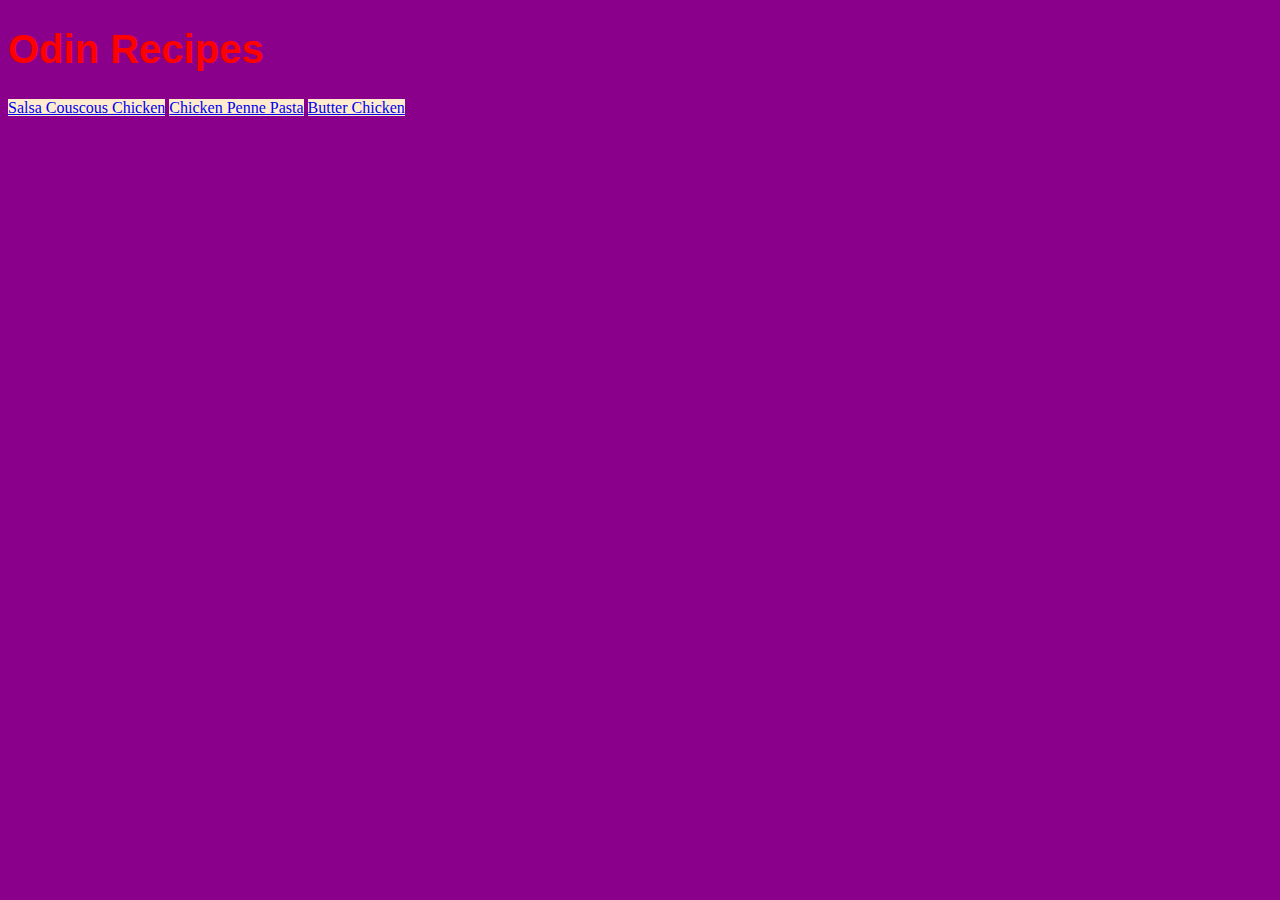
<file: index.html>
<!DOCTYPE html>
<html lang="en">
<head>
    <meta charset="UTF-8">
    <meta http-equiv="X-UA-Compatible" content="IE=edge">
    <meta name="viewport" content="width=device-width, initial-scale=1.0">
    <title>Odin Recipes</title>
    <link rel="stylesheet" href="style/style.css">
</head>
<body>
    <h1 class="title">Odin Recipes</h1>
    <a class='link' href="./recipes/salsa-couscous-chicken.html">Salsa Couscous Chicken</a>
    <a class='link' href="./recipes/chicken-penne-pasta.html">Chicken Penne Pasta</a>
    <a class='link' href="./recipes/butter-chicken.html">Butter Chicken</a>
</body>
</html>
</file>
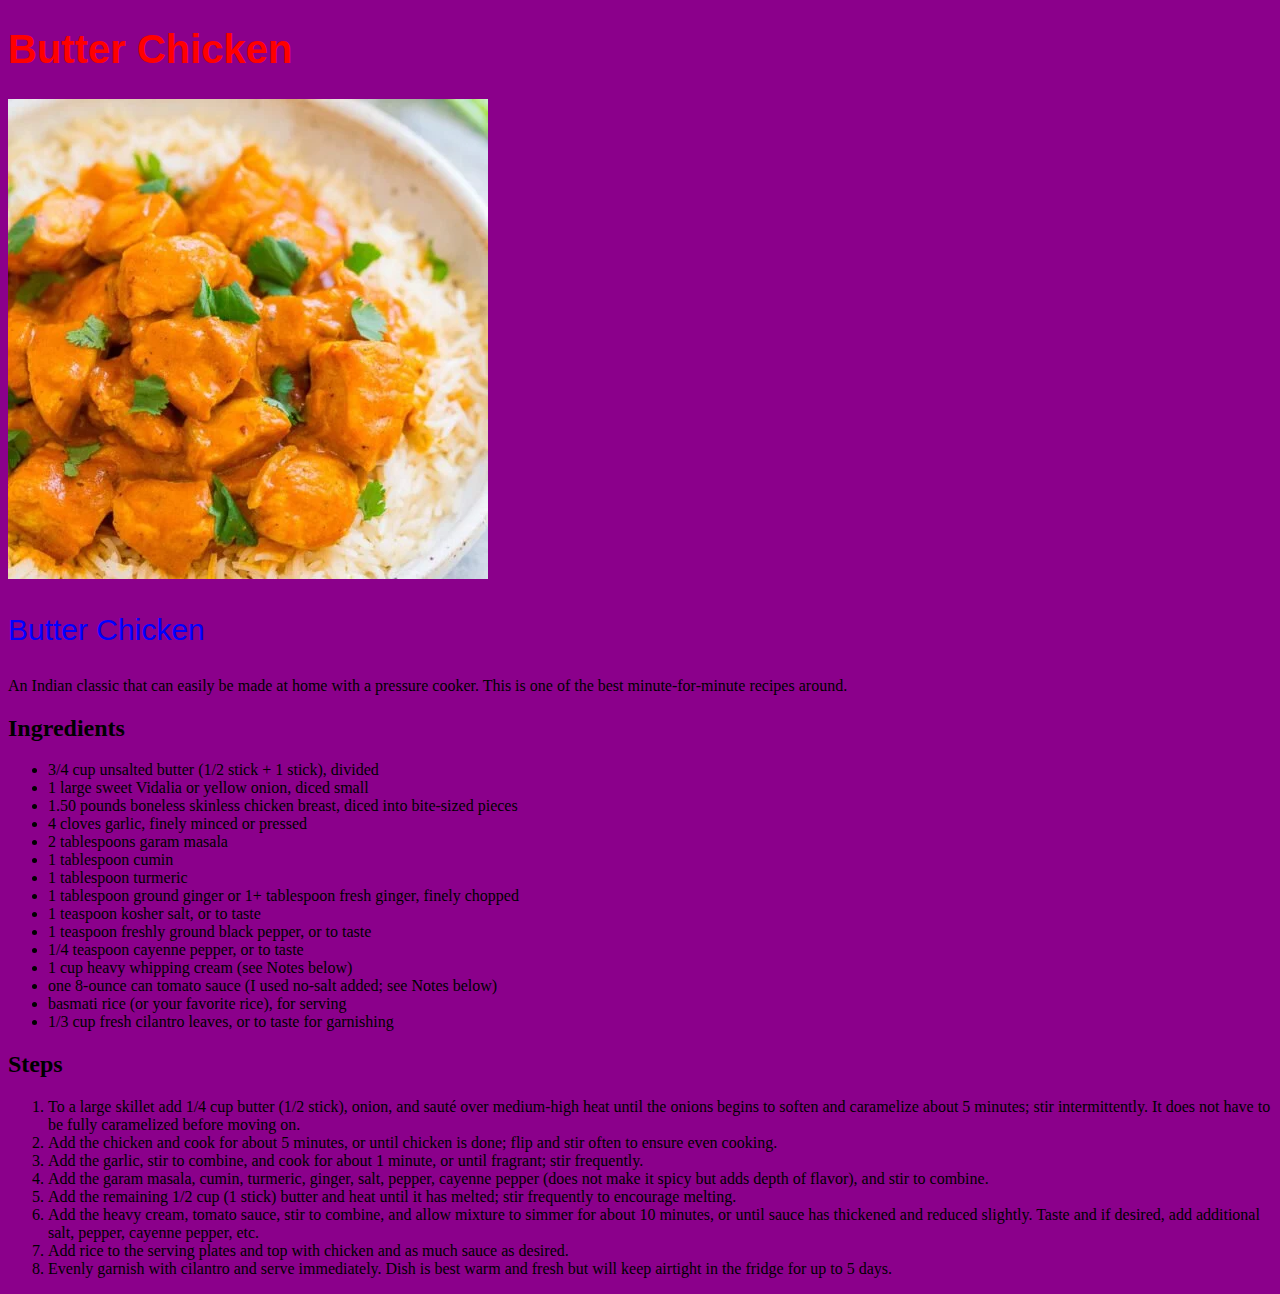
<file: recipes/butter-chicken.html>
<!DOCTYPE html>
<html lang="en">
<head>
  <meta charset="UTF-8">
  <meta http-equiv="X-UA-Compatible" content="IE=edge">
  <meta name="viewport" content="width=device-width, initial-scale=1.0">
  <title>Odin Recipes</title>
  <link rel="stylesheet" href="../style/style.css">
</head>
<body>
  <h1 class="title">Butter Chicken</h1>
  <img src="../img/butter-chicken.webp" alt="">
  <p class ='subtitle'>
      Butter Chicken
  </p>
  <p>
    An Indian classic that can easily be made at home with a pressure cooker. This is one of the best minute-for-minute recipes around.
  </p>
  
  <h2>Ingredients</h2>
  <ul>
    
    <li>3/4 cup unsalted butter (1/2 stick + 1 stick), divided</li>
    <li>1 large sweet Vidalia or yellow onion, diced small</li>
    <li>1.50 pounds boneless skinless chicken breast, diced into bite-sized pieces</li>
    <li>4 cloves garlic, finely minced or pressed</li>
    <li>2 tablespoons garam masala</li>
    <li>1 tablespoon cumin</li>
    <li>1 tablespoon turmeric</li>
    <li>1 tablespoon ground ginger or 1+ tablespoon fresh ginger, finely chopped</li>
    <li>1 teaspoon kosher salt, or to taste</li>
    <li>1 teaspoon freshly ground black pepper, or to taste</li>
    <li>1/4 teaspoon cayenne pepper, or to taste</li>
    <li>1 cup heavy whipping cream (see Notes below)</li>
    <li>one 8-ounce can tomato sauce (I used no-salt added; see Notes below)</li>
    <li>basmati rice (or your favorite rice), for serving</li>
    <li>1/3 cup fresh cilantro leaves, or to taste for garnishing</li>

  </ul>
  
  <h2>Steps</h2>
  <ol>
    <li>To a large skillet add 1/4 cup butter (1/2 stick), onion, and sauté over medium-high heat until the onions begins to soften and caramelize about 5 minutes; stir intermittently. It does not have to be fully caramelized before moving on.</li>
    <li>Add the chicken and cook for about 5 minutes, or until chicken is done; flip and stir often to ensure even cooking.</li>
    <li>Add the garlic, stir to combine, and cook for about 1 minute, or until fragrant; stir frequently.</li>
    <li>Add the garam masala, cumin, turmeric, ginger, salt, pepper, cayenne pepper (does not make it spicy but adds depth of flavor), and stir to combine.</li>
    <li>Add the remaining 1/2 cup (1 stick) butter and heat until it has melted; stir frequently to encourage melting.</li>
    <li>Add the heavy cream, tomato sauce, stir to combine, and allow mixture to simmer for about 10 minutes, or until sauce has thickened and reduced slightly. Taste and if desired, add additional salt, pepper, cayenne pepper, etc.</li>
    <li>Add rice to the serving plates and top with chicken and as much sauce as desired.</li>
    <li>Evenly garnish with cilantro and serve immediately. Dish is best warm and fresh but will keep airtight in the fridge for up to 5 days.</li>
  </ol>


</body>
</html>
</file>
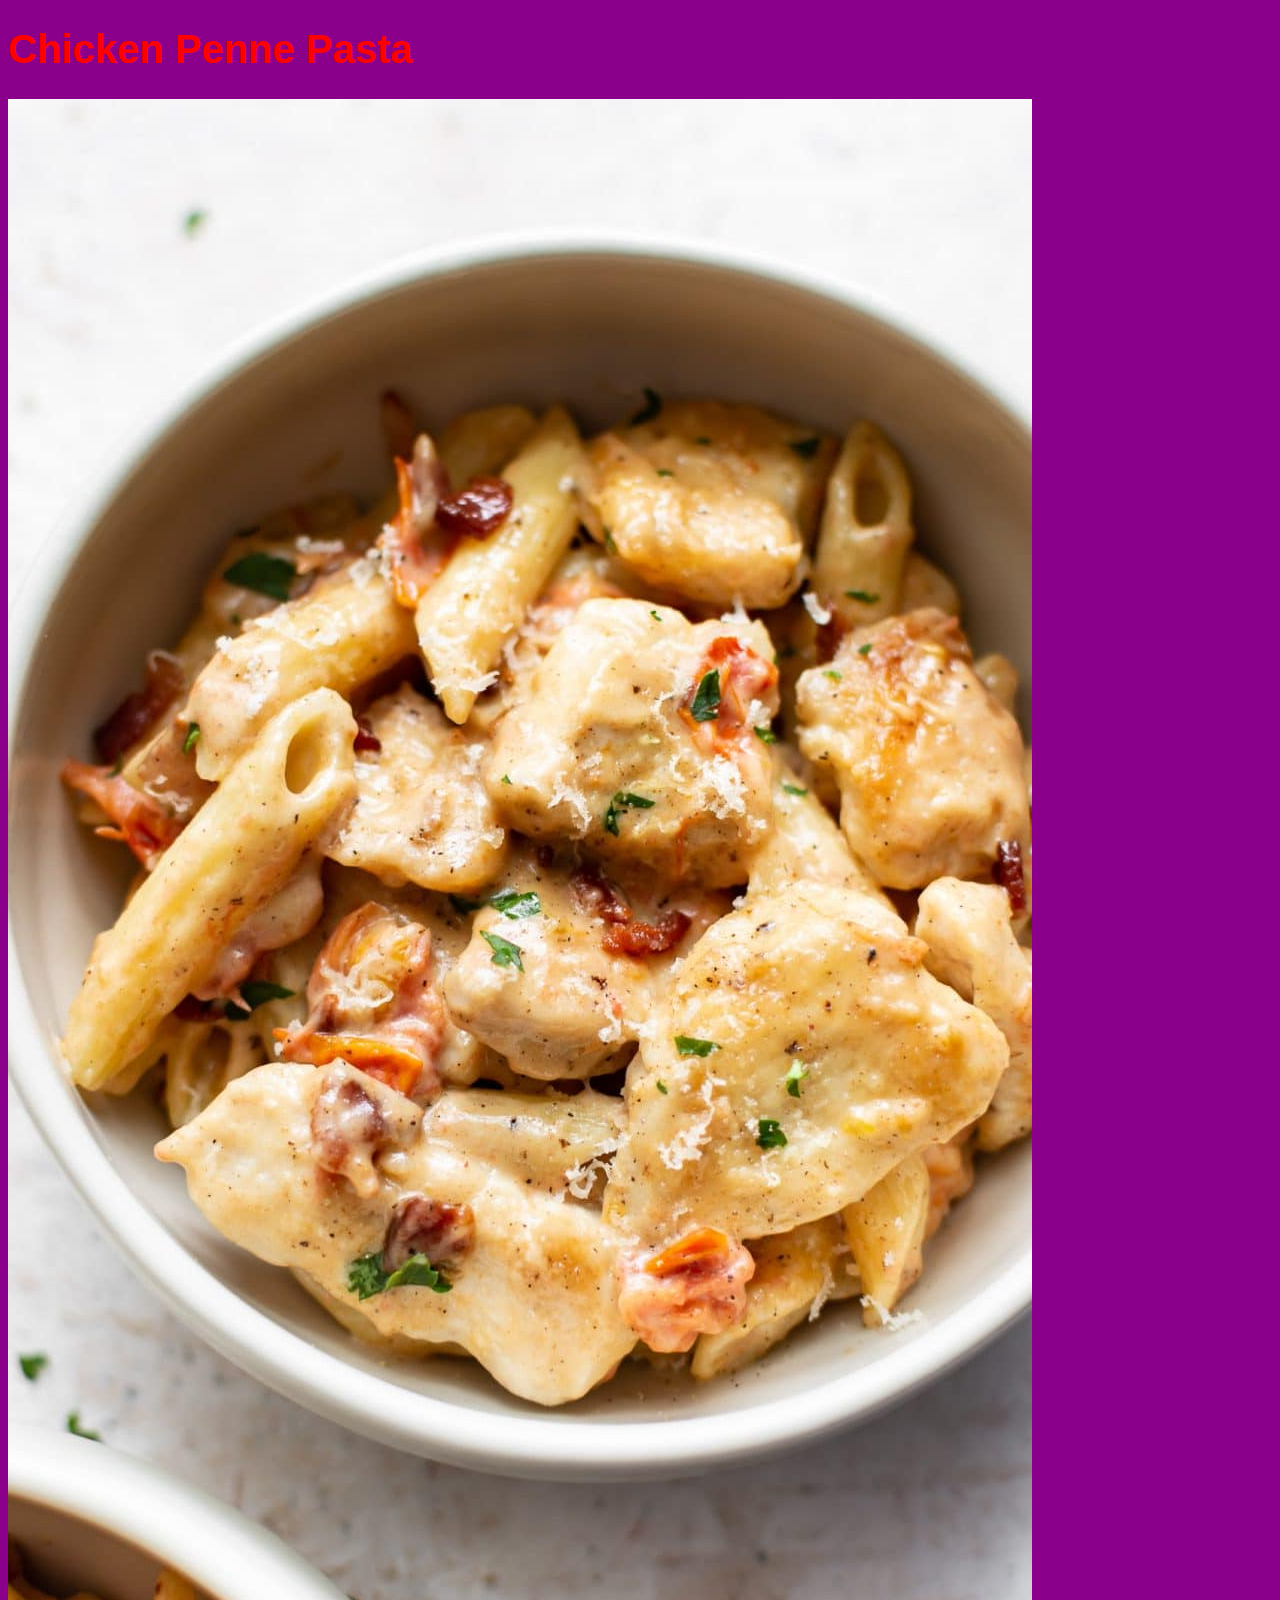
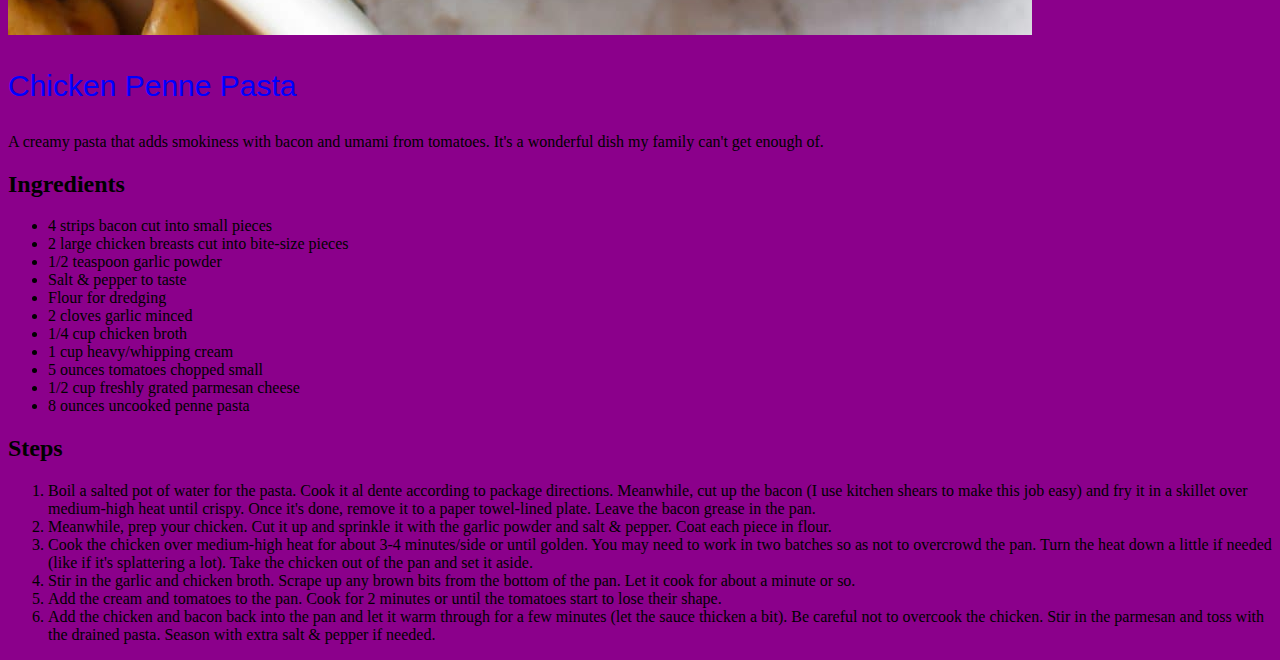
<file: recipes/chicken-penne-pasta.html>
<!DOCTYPE html>
<html lang="en">
<head>
  <meta charset="UTF-8">
  <meta http-equiv="X-UA-Compatible" content="IE=edge">
  <meta name="viewport" content="width=device-width, initial-scale=1.0">
  <title>Odin Recipes</title>
  <link rel="stylesheet" href="../style/style.css">
</head>
<body>
  <h1 class="title">Chicken Penne Pasta</h1>
  <img src="../img/chicken-penne-pasta.jpg" alt="">
  <p class ='subtitle'>
      Chicken Penne Pasta
  </p>
  <p>
    A creamy pasta that adds smokiness with bacon and umami from tomatoes. It's a wonderful dish my family can't get enough of.
  </p>
  
  <h2>Ingredients</h2>
  <ul>
    <li>4 strips bacon cut into small pieces</li>
    <li>2 large chicken breasts cut into bite-size pieces</li>
    <li>1/2 teaspoon garlic powder</li>
    <li>Salt & pepper to taste</li>
    <li>Flour for dredging</li>
    <li>2 cloves garlic minced</li>
    <li>1/4 cup chicken broth</li>
    <li>1 cup heavy/whipping cream</li>
    <li>5 ounces tomatoes chopped small</li>
    <li>1/2 cup freshly grated parmesan cheese</li>
    <li>8 ounces uncooked penne pasta</li>
  </ul>
  
  <h2>Steps</h2>
  <ol>
    <li>Boil a salted pot of water for the pasta. Cook it al dente according to package directions. Meanwhile, cut up the bacon (I use kitchen shears to make this job easy) and fry it in a skillet over medium-high heat until crispy. Once it's done, remove it to a paper towel-lined plate. Leave the bacon grease in the pan.</li>
    <li>Meanwhile, prep your chicken. Cut it up and sprinkle it with the garlic powder and salt & pepper. Coat each piece in flour.</li>
    <li>Cook the chicken over medium-high heat for about 3-4 minutes/side or until golden. You may need to work in two batches so as not to overcrowd the pan. Turn the heat down a little if needed (like if it's splattering a lot). Take the chicken out of the pan and set it aside.</li>
    <li>Stir in the garlic and chicken broth. Scrape up any brown bits from the bottom of the pan. Let it cook for about a minute or so.</li>
    <li>Add the cream and tomatoes to the pan. Cook for 2 minutes or until the tomatoes start to lose their shape.</li>
    <li>Add the chicken and bacon back into the pan and let it warm through for a few minutes (let the sauce thicken a bit). Be careful not to overcook the chicken. Stir in the parmesan and toss with the drained pasta. Season with extra salt & pepper if needed.</li>
  </ol>


</body>
</html>
</file>
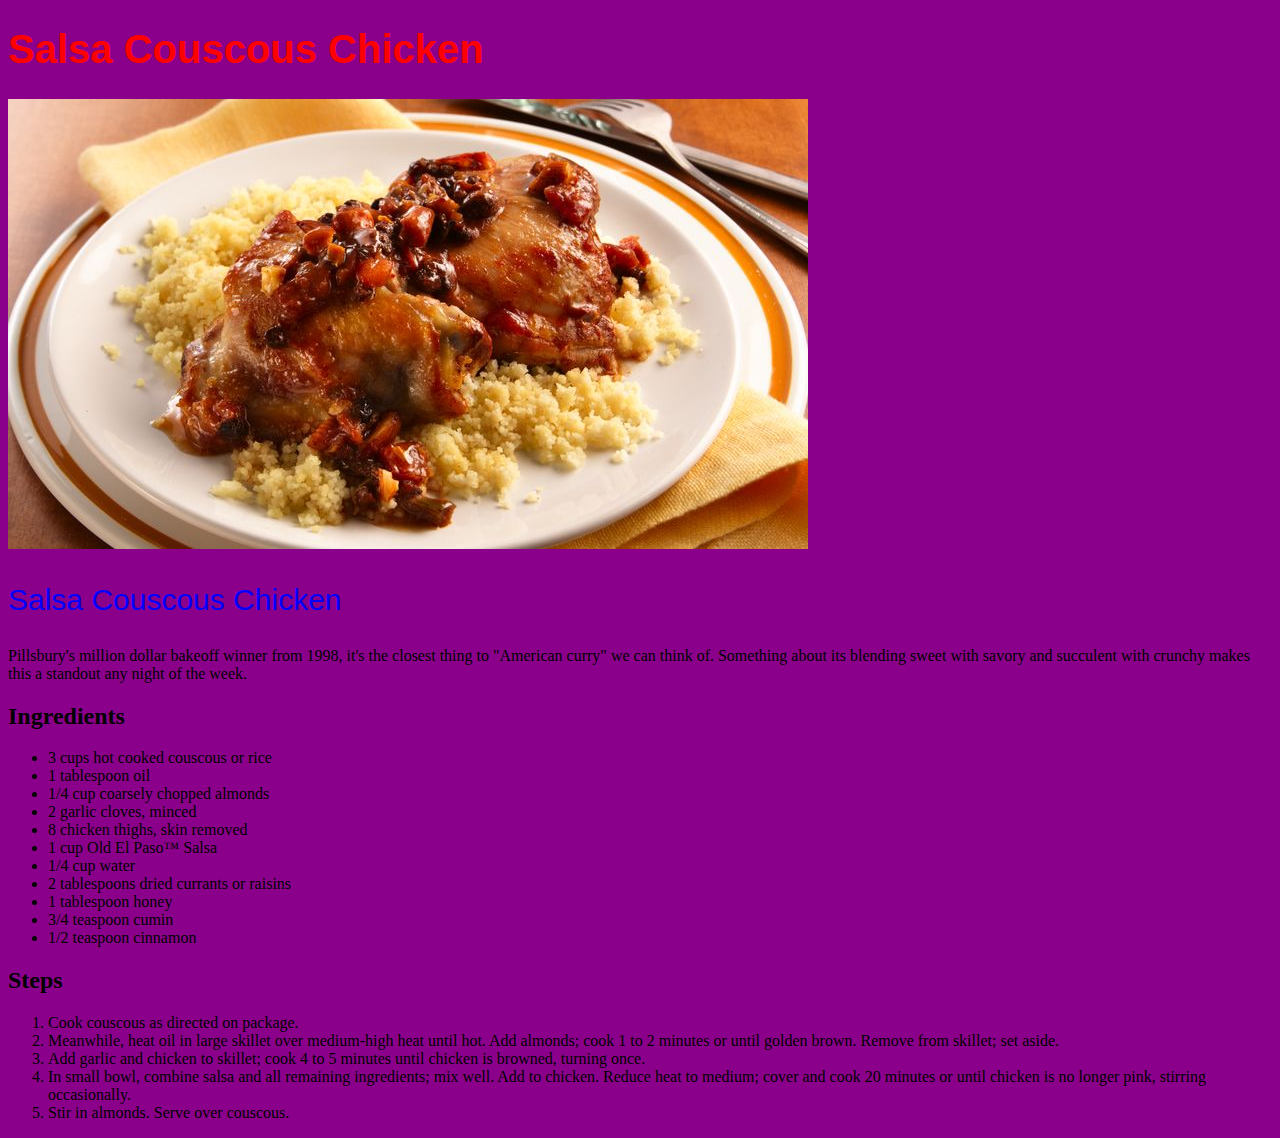
<file: recipes/salsa-couscous-chicken.html>
<!DOCTYPE html>
<html lang="en">
<head>
  <meta charset="UTF-8">
  <meta http-equiv="X-UA-Compatible" content="IE=edge">
  <meta name="viewport" content="width=device-width, initial-scale=1.0">
  <title>Odin Recipes</title>
  <link rel="stylesheet" href="../style/style.css">
</head>
<body>
  <h1 class="title">Salsa Couscous Chicken</h1>
  <img src="../img/salsa-couscous-chicken.jpg" alt="">
  <p class ='subtitle'>
      Salsa Couscous Chicken
  </p>
  <p>
      Pillsbury's million dollar bakeoff winner from 1998, it's the closest thing to "American curry" we can think of. Something about its
      blending sweet with savory and succulent with crunchy makes this a standout any night of the week.
  </p>
  
  <h2>Ingredients</h2>
  <ul>
    <li>3 cups hot cooked couscous or rice</li>
    <li>1 tablespoon oil</li>
    <li>1/4 cup coarsely chopped almonds</li>
    <li>2 garlic cloves, minced</li>
    <li>8 chicken thighs, skin removed</li>
    <li>1 cup Old El Paso™ Salsa</li>
    <li>1/4 cup water</li>
    <li>2 tablespoons dried currants or raisins</li>
    <li>1 tablespoon honey</li>
    <li>3/4 teaspoon cumin</li>
    <li>1/2 teaspoon cinnamon</li>
  </ul>
  
  <h2>Steps</h2>
  <ol>
    <li>Cook couscous as directed on package.</li>
    <li>Meanwhile, heat oil in large skillet over medium-high heat until hot. Add almonds; cook 1 to 2 minutes or until golden brown. Remove from skillet; set aside.</li>
    <li>Add garlic and chicken to skillet; cook 4 to 5 minutes until chicken is browned, turning once.</li>
    <li>In small bowl, combine salsa and all remaining ingredients; mix well. Add to chicken. Reduce heat to medium; cover and cook 20 minutes or until chicken is no longer pink, stirring occasionally.</li>
    <li>Stir in almonds. Serve over couscous.</li>
  </ol>


</body>
</html>
</file>
<file: style/style.css>
.title {
    font-size: 40px;
    color: red;
    font-family: 'Trebuchet MS', 'Lucida Sans Unicode', 'Lucida Grande', 'Lucida Sans', Arial, sans-serif;
}

.subtitle {
    font-size: 30px;
    color: blue;
    font-family: 'Franklin Gothic Medium', 'Arial Narrow', Arial, sans-serif;
}

.link {
    background-color: blanchedalmond;
}

* {
    background-color: darkmagenta;
}
</file>
